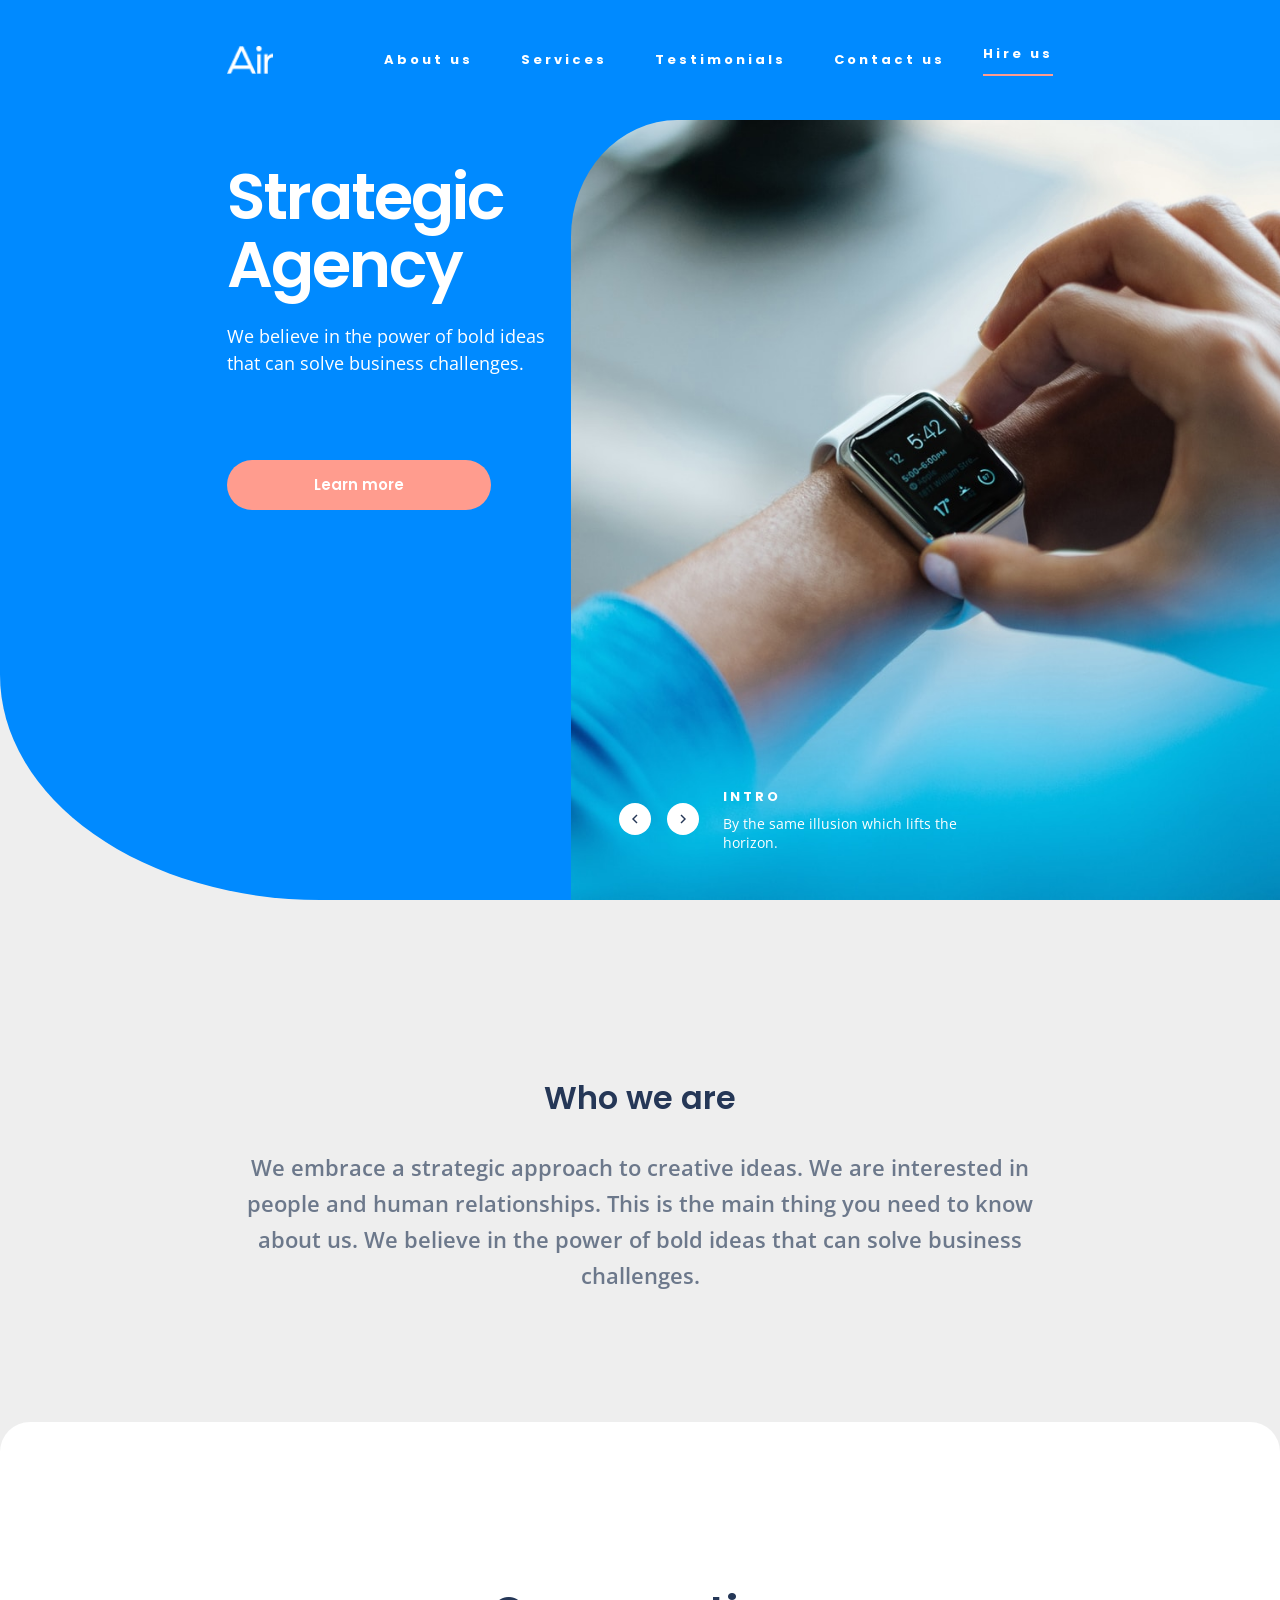
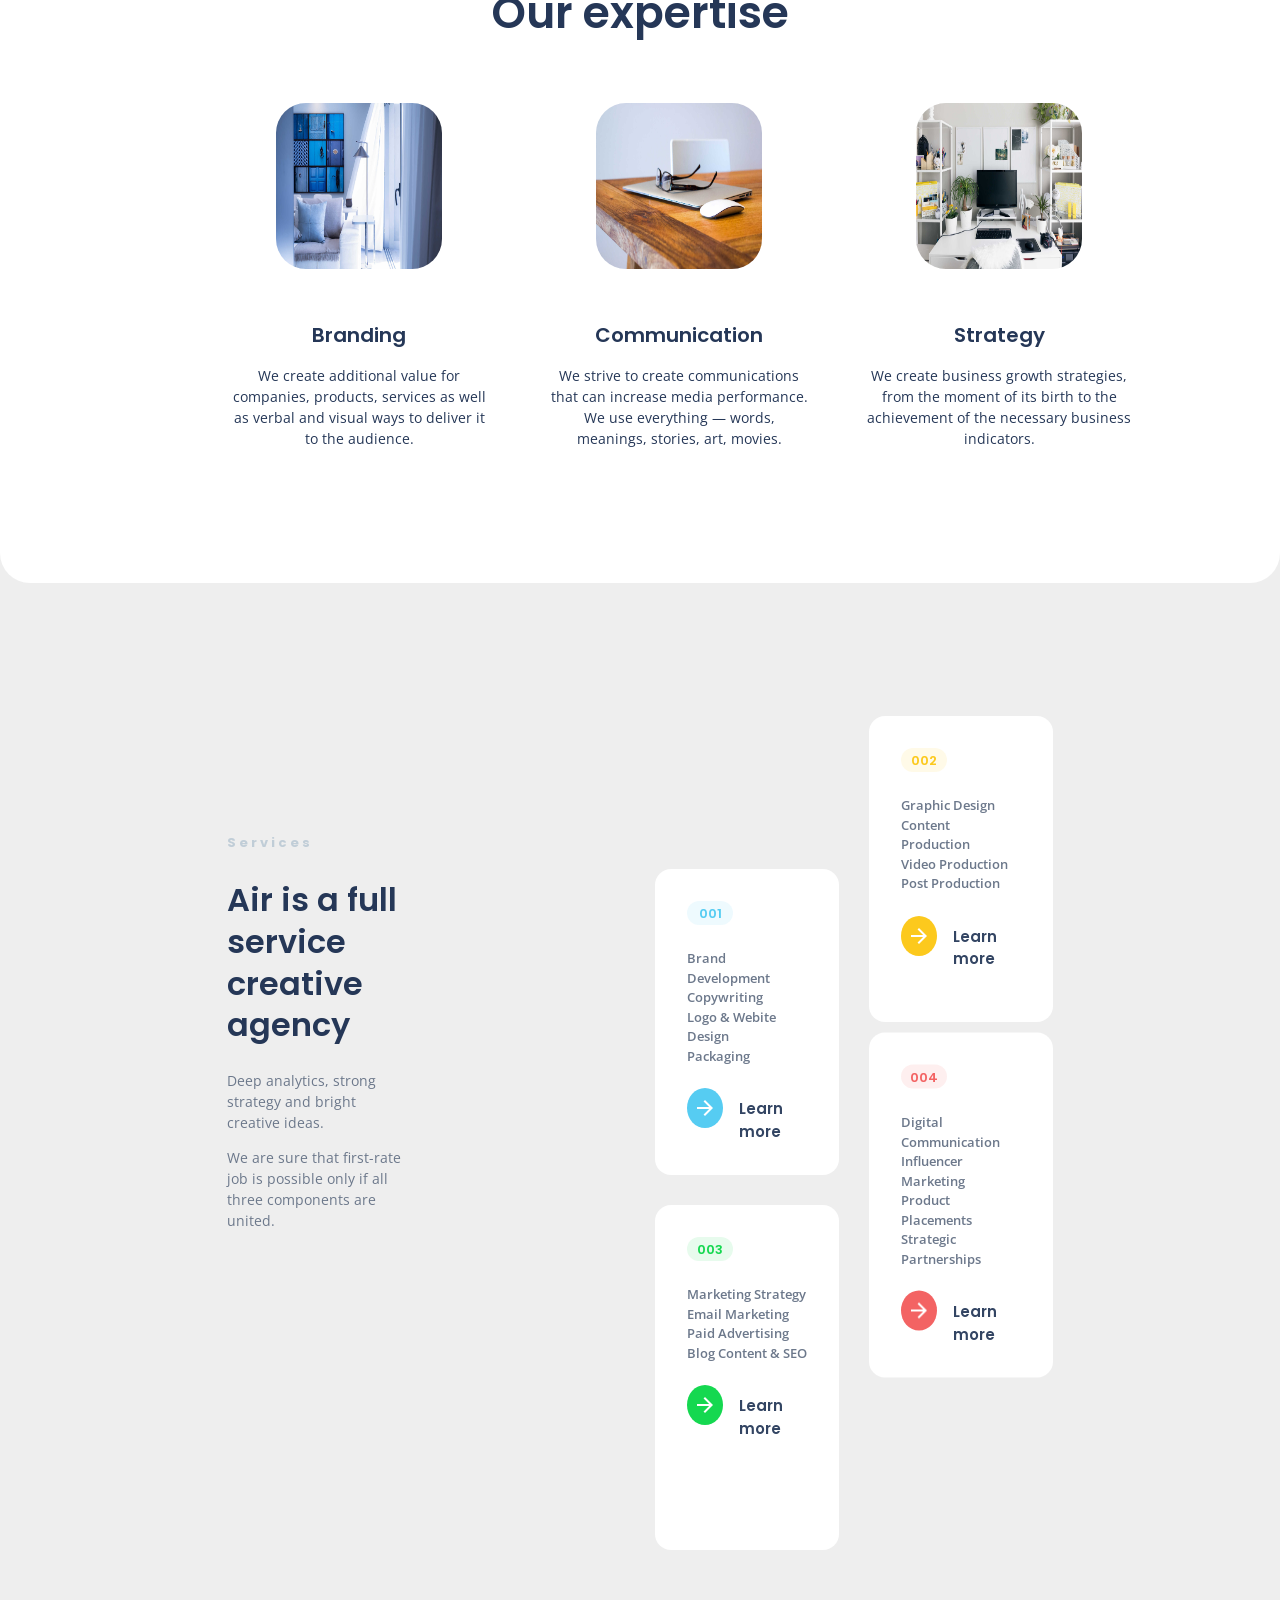
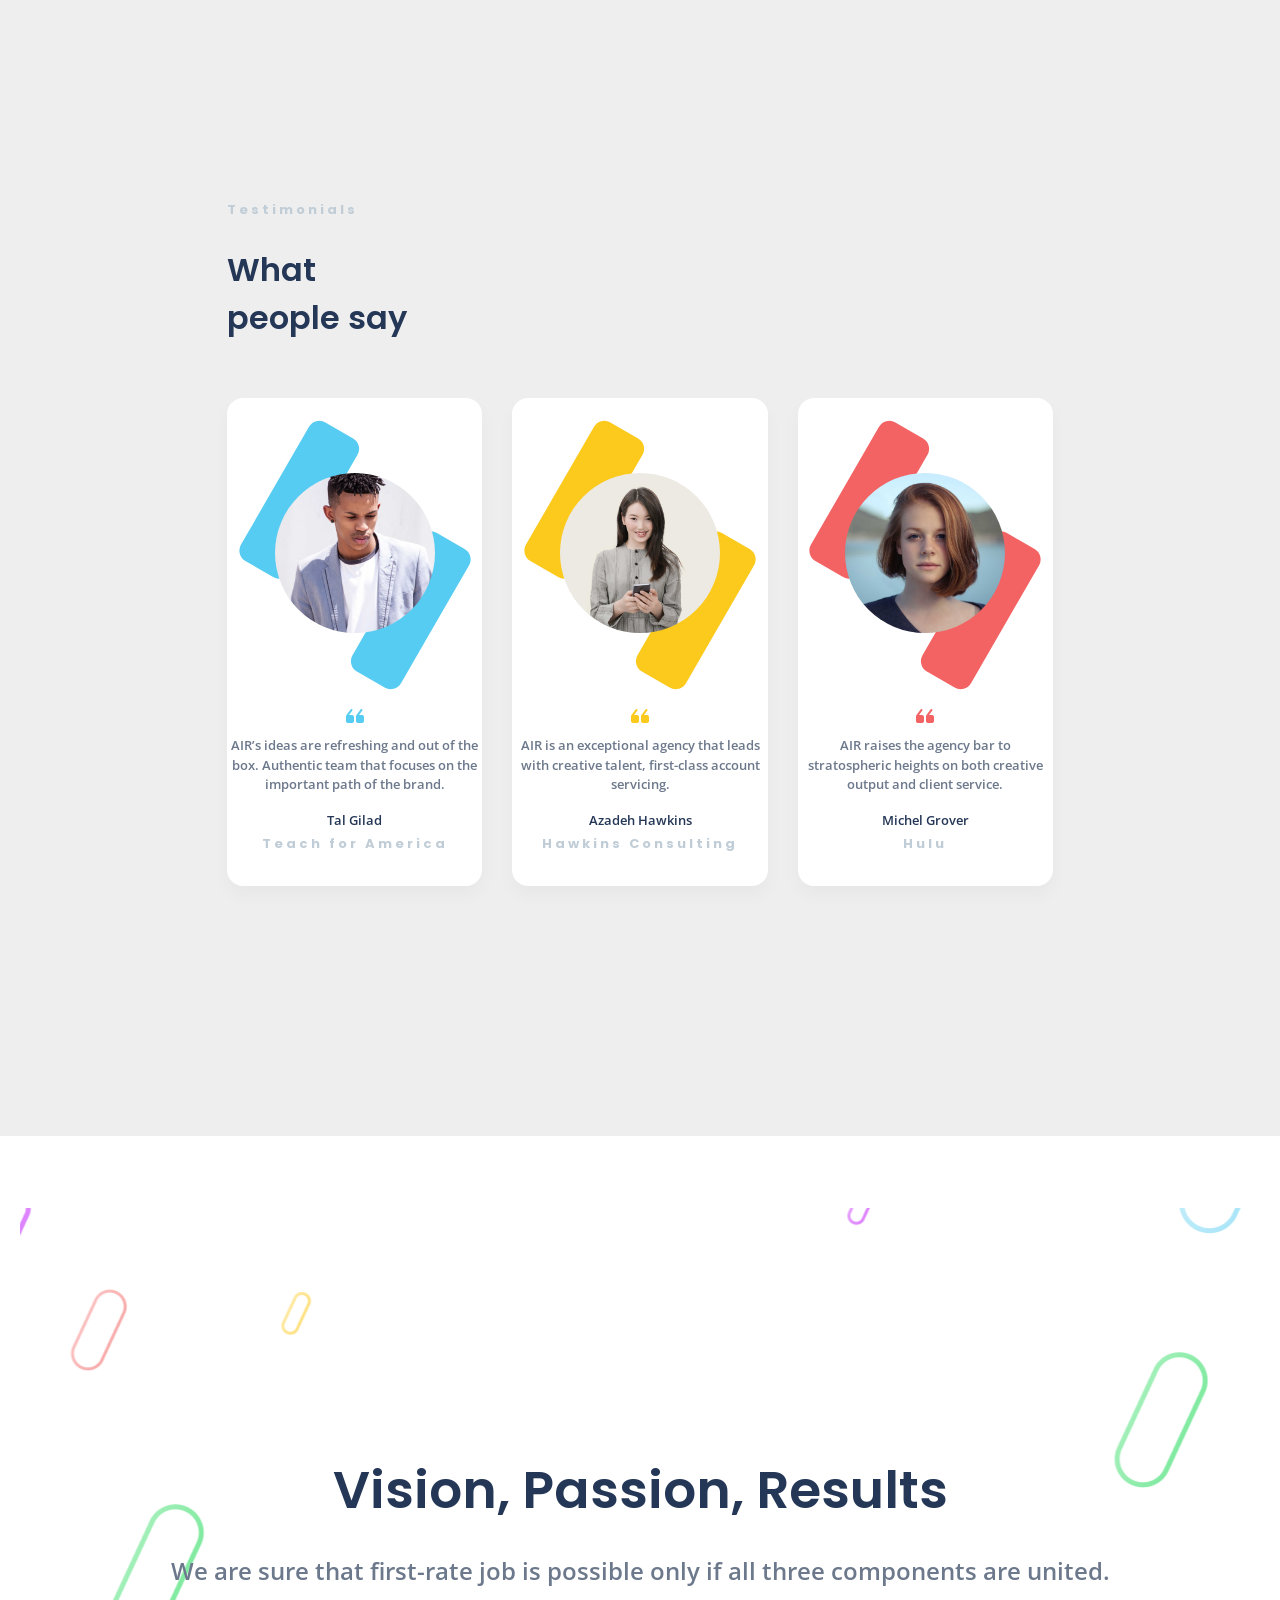
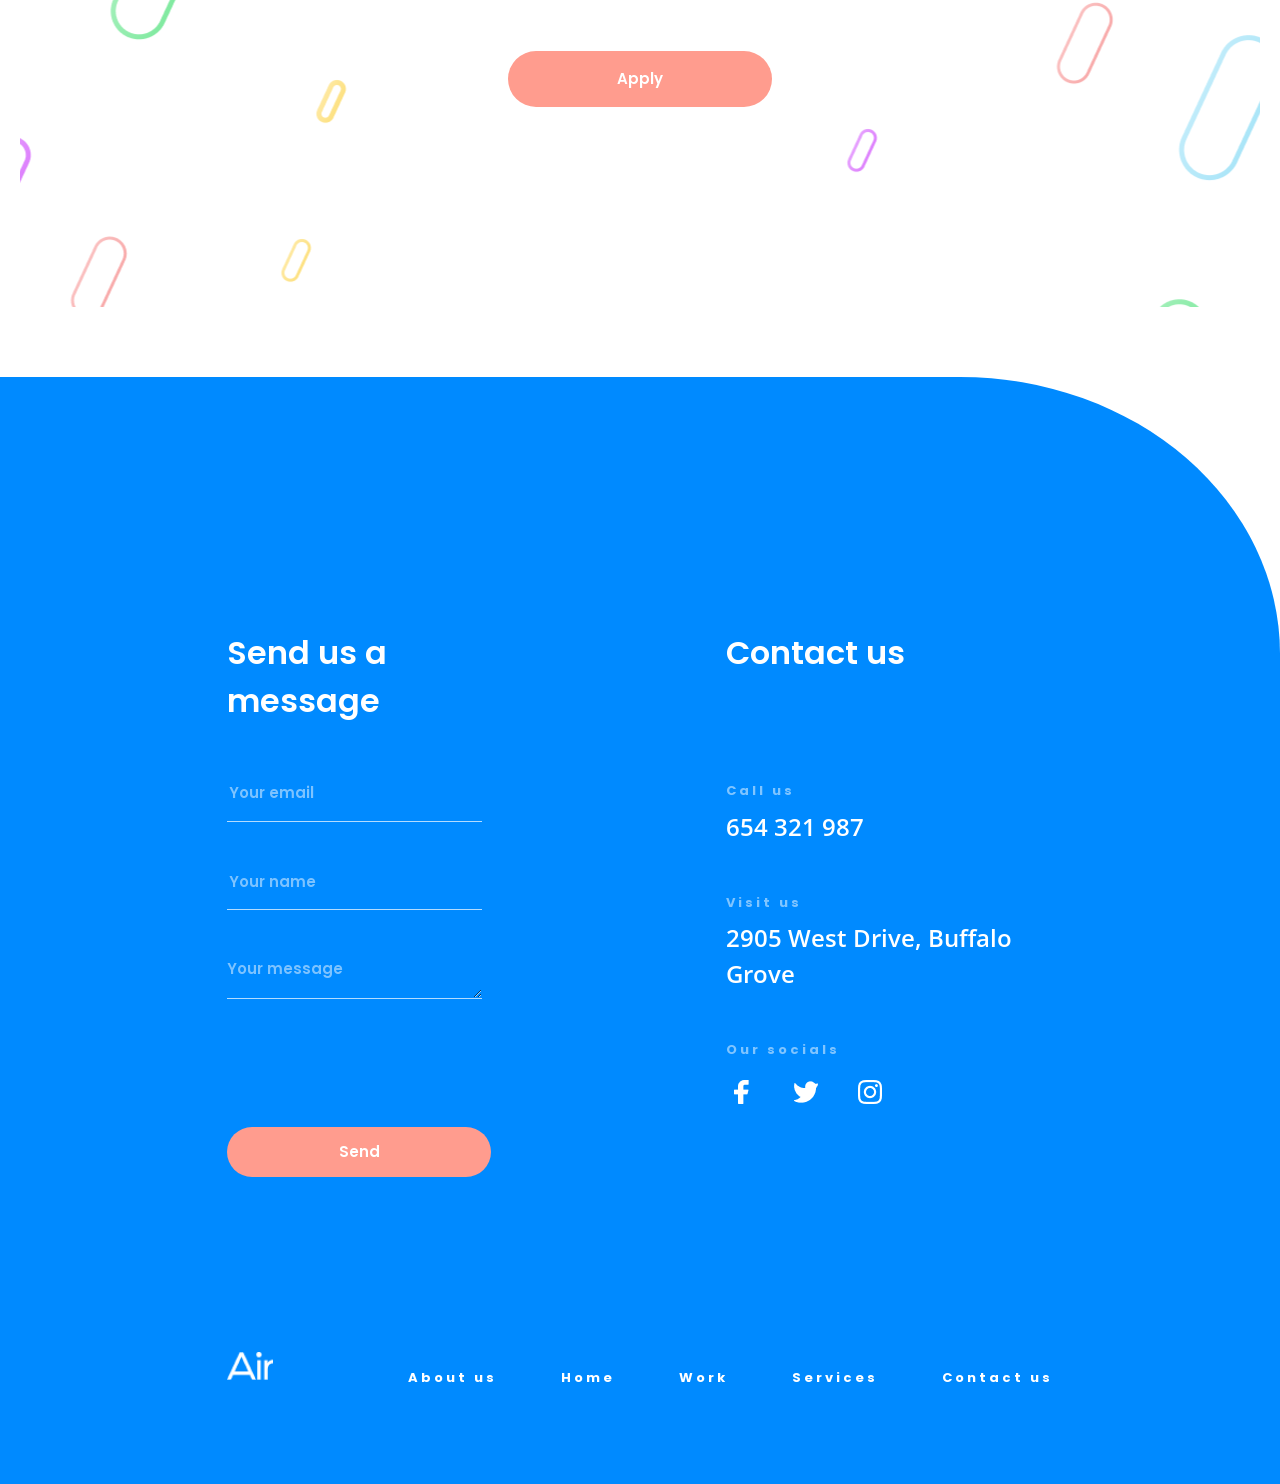
<file: index.html>
<!doctype html><html lang="en"><head><meta charset="utf-8"><meta name="viewport" content="width=device-width, initial-scale=1.0"><title>Air</title><link rel="stylesheet" href="index.94e17244.css"><link type="image/x-icon" href="Air.595997d7.png" rel="icon shortcut"><link type="image/x-icon" href="Air.595997d7.png" rel="icon"></head><body class="blue-mode mode"> <script src="index.11cfbc3c.js"></script> <header class="header" id="header"> <div class="header__background"></div> <div class="header__top-bar"> <div class="header__top-bar--logo-menu"> <div class="header__top-bar--logo-menu--logo"></div> <a href="#header-menu"><div class="header__top-bar--logo-menu--icon"></div></a> </div> <nav class="header__top-bar--nav"> <ul class="header__top-bar--nav--list"> <li> <a href="#who-we-are" class="header__top-bar--nav--item heading">About us</a> </li> <li> <a href="#services" class="header__top-bar--nav--item heading">Services</a> </li> <li> <a href="#reviews" class="header__top-bar--nav--item heading">Testimonials</a> </li> <li> <a href="#contacts" class="header__top-bar--nav--item heading">Contact us</a> </li> </ul> </nav> <div class="header__top-bar--hire"><a href="#contacts" class="header__top-bar--hire--link heading">Hire us</a></div> </div> <div class="header__main"> <div class="header__main--top"> <div class="header__main--top--wrap"> <h1 class="header__main--top--wrap--title title">Strategic Agency</h1> <div class="description-text header__main--top--wrap--description">We believe in the power of bold ideas that can solve business challenges.</div> <button class="button button__learn-more header__main--top--wrap--button" onclick="document.location='#who-we-are'">Learn more</button> </div> </div> <div class="header__main--slider"> <div class="header__main--slider--wrap"> <div class="header__main--slider--wrap--nav"> <button class="slider__button" id="button--back"> <img src="arrow-left.c1d84808.png" alt="arrow-back"> </button> <button class="slider__button" id="button--forward"> <img src="arrow-right.e8375c6f.png" alt="arrow-forward"> </button> </div> <div class="header__main--slider--wrap--text"> <div class="header__main--slider--wrap--text--title heading">Intro</div> <div class="header__main--slider--wrap--text--description">By the same illusion which lifts the horizon.</div> </div> </div> </div> </div> </header> <aside class="header-menu" id="header-menu"> <div class="header-menu__bar"> <a href="#header"><div class="header-menu__bar--logo"></div></a> <a href="#header"><div class="header-menu__bar--cross"></div></a> </div> <nav class="header-menu__nav"> <ul class="header-menu__nav--list"> <li> <a href="#who-we-are" class="header-menu__nav--item title">About us</a> </li> <li> <a href="#services" class="header-menu__nav--item title">Services</a> </li> <li> <a href="#reviews" class="header-menu__nav--item title">Testimonials</a> </li> <li> <a href="#contacts" class="header-menu__nav--item title">Contact us</a> </li> </ul> </nav> </aside> <page class="page"> <section class="who-we-are" id="who-we-are"> <h2 class="title who-we-are__title">Who we are</h2> <div class="description-text who-we-are__description">We embrace a strategic approach to creative ideas. We are interested in people and human relationships. This is the main thing you need to know about us. We believe in the power of bold ideas that can solve business challenges.</div> </section> <section class="our-expertise" id="expertise"> <h2 class="our-expertise__title title">Our expertise</h2> <div class="our-expertise__e-cards"> <div class="e-card"> <img src="what-we-do-1.24138591.jpg" class="e-card__photo" alt="branding-photo"> <h3 class="e-card__title title">Branding</h3> <div class="description-text e-card__description">We create additional value for companies, products, services as well as verbal and visual ways to deliver it to the audience.</div> </div> <div class="e-card"> <img src="what-we-do-2.1d7cc63c.jpg" class="e-card__photo" alt="communication-photo"> <h3 class="e-card__title title">Communication</h3> <div class="description-text e-card__description">We strive to create communications that can increase media performance. We use everything — words, meanings, stories, art, movies. </div> </div> <div class="e-card"> <img src="what-we-do-3.9783c755.jpg" class="e-card__photo" alt="strategy-photo"> <h3 class="e-card__title title">Strategy</h3> <div class="description-text e-card__description">We create business growth strategies, from the moment of its birth to the achievement of the necessary business indicators.</div> </div> </div> </section> <section class="services" id="services"> <div class="services__intro"> <div class="heading services__intro--heading">Services</div> <h2 class="services__intro--title title">Air is a full service creative agency</h2> <div class="description-text services__intro--description"> <p>Deep analytics, strong strategy and bright creative ideas.</p> <p>We are sure that first-rate job is possible only if all three components are united.</p> </div> </div> <div class="services__s-cards"> <div class="services__s-cards--wrap"> <div class="s-card"> <div class="s-card__block"> <div class="heading s-card__block--number">001</div> </div> <div class="description-text s-card__text"> <p>Brand Development</p> <p>Copywriting</p> <p>Logo & Webite Design</p> <p>Packaging</p> </div> <a href="#expertise"> <div class="s-card__button"> <button class="s-card__button--arrow" onclick="document.location='#expertise'"> <img src="arrow_forward.47502b1f.png" class="s-card__button--arrow--icon" alt="arrow-forward"> </button> <div class="description-text s-card__button--text">Learn more</div> </div> </a> </div> <div class="s-card"> <div class="s-card__block"> <div class="heading s-card__block--number">002</div> </div> <div class="description-text s-card__text"> <p>Graphic Design</p> <p>Сontent Production</p> <p>Video Production</p> <p>Post Production</p> </div> <a href="#expertise"> <div class="s-card__button"> <button class="s-card__button--arrow" onclick="document.location='#expertise'"> <img src="arrow_forward.47502b1f.png" class="s-card__button--arrow--icon" alt="arrow-forward"> </button> <div class="description-text s-card__button--text">Learn more</div> </div> </a> </div> <div class="s-card"> <div class="s-card__block"> <div class="heading s-card__block--number">003</div> </div> <div class="description-text s-card__text"> <p>Marketing Strategy</p> <p>Email Marketing</p> <p>Paid Advertising</p> <p>Blog Content & SEO</p> </div> <a href="#expertise"> <div class="s-card__button"> <button class="s-card__button--arrow" onclick="document.location='#expertise'"> <img src="arrow_forward.47502b1f.png" class="s-card__button--arrow--icon" alt="arrow-forward"> </button> <div class="description-text s-card__button--text">Learn more</div> </div> </a> </div> <div class="s-card"> <div class="s-card__block"> <div class="heading s-card__block--number">004</div> </div> <div class="description-text s-card__text"> <p>Digital Communication</p> <p>Influencer Marketing</p> <p>Product Placements</p> <p>Strategic Partnerships</p> </div> <a href="#expertise"> <div class="s-card__button"> <button class="s-card__button--arrow" onclick="document.location='#expertise'"> <img src="arrow_forward.47502b1f.png" class="s-card__button--arrow--icon" alt="arrow-forward"> </button> <div class="description-text s-card__button--text">Learn more</div> </div> </a> </div> </div> </div> </section> <section class="reviews" id="reviews"> <div class="reviews__intro"> <div class="heading reviews__intro--heading">Testimonials</div> <h2 class="reviews__intro--title title">What people say</h2> </div> <div class="reviews__r-cards"> <div class="r-card"> <div class="r-card__wrap"> <div class="r-card__wrap--photo r-card__wrap--photo--1"> <div class="r-card__wrap--photo--circle"> <img src="testimonial-ava-1.732d6a71.jpg" class="r-card__wrap--photo--circle--people" alt="people-1"> </div> </div> <div class="r-card__wrap--quote"></div> <div class="description-text r-card__wrap--text">AIR’s ideas are refreshing and out of the box. Authentic team that focuses on the important path of the brand.</div> <div class="heading r-card__wrap--name">Tal Gilad</div> <div class="heading r-card__wrap--company">Teach for America</div> </div> </div> <div class="r-card"> <div class="r-card__wrap"> <div class="r-card__wrap--photo r-card__wrap--photo--2"> <div class="r-card__wrap--photo--circle"> <img src="testimonial-ava-2.328c3de5.jpg" class="r-card__wrap--photo--circle--people" alt="people-2"> </div> </div> <div class="r-card__wrap--quote"></div> <div class="description-text r-card__wrap--text">AIR is an exceptional agency that leads with creative talent, first-class account servicing.</div> <div class="heading r-card__wrap--name">Azadeh Hawkins</div> <div class="heading r-card__wrap--company">Hawkins Consulting</div> </div> </div> <div class="r-card"> <div class="r-card__wrap"> <div class="r-card__wrap--photo r-card__wrap--photo--3"> <div class="r-card__wrap--photo--circle"> <img src="testimonial-ava-3.4a73fb65.jpg" class="r-card__wrap--photo--circle--people" alt="people-3"> </div> </div> <div class="r-card__wrap--quote"></div> <div class="description-text r-card__wrap--text">AIR raises the agency bar to stratospheric heights on both creative output and client service.</div> <div class="heading r-card__wrap--name">Michel Grover</div> <div class="heading r-card__wrap--company">Hulu</div> </div> </div> </div> </section> <section class="ending"> <div class="ending__wrap"> <h2 class="ending__title title">Vision, Passion, Results</h2> <div class="description-text ending__text">We are sure that first-rate job is possible only if all three components are united.</div> <button class="button button__apply" onclick="document.location='#contacts'">Apply</button> </div> </section> </page> <footer class="footer" id="contacts"> <div class="footer__wrap"> <div class="message"> <h3 class="message__title title">Send us a message</h3> <form class="message__form" onsubmit="this.reset(); return false;"> <input type="email" id="email" class="message__form--email" placeholder="Your email" required> <input type="text" id="username" class="message__form--name" placeholder="Your name" required> <textarea name="message" id="message" class="message__form--message" placeholder="Your message" required></textarea> <button class="button button__send">Send</button> </form> </div> <div class="contact"> <h3 class="contact__title title">Contact us</h3> <div class="contact__call"> <div class="contact__call--text grey-text">Call us</div> <div class="contact__call--number description-text"><a href="tel:+654321987">654 321 987</a></div> </div> <div class="contact__location"> <div class="contact__location--text grey-text">Visit us</div> <div class="contact__location--address description-text"><a href="https://maps.app.goo.gl/NZVxy6JRigi8Zqpb8" target="_blank">2905 West Drive, Buffalo Grove</a></div> </div> <div class="contact__socials"> <div class="contact__socials--text grey-text">Our socials</div> <div class="contact__socials--icons"> <a href="https://www.facebook.com" target="_blank"><div class="icon icon--facebook"></div></a> <a href="https://x.com" target="_blank"><div class="icon icon--twitter"></div></a> <a href="https://www.instagram.com" target="_blank"><div class="icon icon--inst"></div></a> </div> </div> </div> <div class="footer-bar"> <a href="#header"><div class="footer-bar__logo"></div></a> <nav class="footer-bar__nav"> <ul class="footer-bar__nav--list"> <li> <a href="#who-we-are" class="footer-bar__nav--item heading">About us</a> </li> <li> <a href="#header" class="footer-bar__nav--item heading">Home</a> </li> <li> <a href="#expertise" class="footer-bar__nav--item heading">Work</a> </li> <li> <a href="#services" class="footer-bar__nav--item heading">Services</a> </li> <li> <a href="#contacts" class="footer-bar__nav--item heading">Contact us</a> </li> </ul> </nav> </div> </div> </footer> </body></html>
</file>
<file: index.94e17244.css>
@import "https://fonts.googleapis.com/css2?family=Open+Sans:ital,wght@0,300..800;1,300..800&family=Poppins:ital,wght@0,100;0,200;0,300;0,400;0,500;0,600;0,700;0,800;0,900;1,100;1,200;1,300;1,400;1,500;1,600;1,700;1,800;1,900&family=Roboto:ital,wght@0,100;0,300;0,400;0,500;0,700;0,900;1,100;1,300;1,400;1,500;1,700;1,900&display=swap";@font-face{font-family:Roboto,Arial,Helvetica,sans-serif;src:url(Roboto-Regular-webfont.55e67705.woff)format("woff");font-weight:400;font-style:normal}.grey-text{letter-spacing:3px;color:#6c788b;font-family:Poppins;font-size:13px;font-weight:700;line-height:19.5px}.description-text{color:#fff;font-family:Open Sans,sans-serif;font-size:24px;font-weight:600;line-height:36px}.heading{letter-spacing:3px;color:#c0cdd7;font-family:Poppins,sans-serif;font-size:13px;font-weight:700;line-height:19.5px}.title{color:#253757;font-family:Poppins;font-size:32px;font-weight:600;line-height:41.6px}.header{color:#fff;padding:0;background-color:#2c2c2c;border-radius:0 0 30px 30px;height:100%;margin:0;padding-inline:20px}@media (width>=640px){.header{padding-inline:40px}}@media (width>=1024px){.header{padding-inline:54px}}@media (width>=1280px){.header{padding-inline:227px}}@media (width>=2560px){.header{padding-inline:707px}}.header__top-bar{justify-content:space-between;align-items:center;height:68px;display:flex}@media (width>=1024px){.header__top-bar{height:120px}}.header__top-bar--logo-menu{align-items:center;gap:32px;display:flex}.header__top-bar--logo-menu--logo{background-image:url(Air.595997d7.png);background-repeat:no-repeat;background-size:cover;width:46px;height:28px}.header__top-bar--logo-menu--icon{background-image:url(Menu.66f801b3.png);background-position:100%;background-size:cover;width:24px;height:24px}@media (width>=1024px){.header__top-bar--logo-menu--icon{display:none}}.header__top-bar--nav{display:none}.header__top-bar--nav--list{flex-direction:row;gap:48px;list-style:none;display:flex}.header__top-bar--nav--item{color:#fff}@media (width>=1024px){.header__top-bar--nav{display:block}}.header__top-bar--hire{border-bottom:2px solid #2060f6;height:30px}.header__top-bar--hire--link{color:#fff}.header__main{--columns:2;grid-template-columns:repeat(var(--columns),1fr);column-gap:20px;display:grid}@media (width>=640px){.header__main{--columns:6;column-gap:30px}}@media (width>=1024px){.header__main{--columns:12;column-gap:20px}}@media (width>=1280px){.header__main{column-gap:30px}}.header__main--top{grid-column:span 2}@media (width>=640px){.header__main--top{grid-column:span 6}}@media (width>=1024px){.header__main--top{grid-column:span 5}}@media (width>=1280px){.header__main--top{grid-column:span 4}}.header__main--top--wrap{--columns2:2;grid-template-columns:repeat(var(--columns2),1fr);column-gap:20px;display:grid}@media (width>=640px){.header__main--top--wrap{--columns2:6;column-gap:30px}}@media (width>=1024px){.header__main--top--wrap{--columns2:5;column-gap:20px}}@media (width>=1280px){.header__main--top--wrap{--columns2:4;column-gap:30px}}.header__main--top--wrap--title{color:#fff;letter-spacing:-2px;grid-column:span 2;margin-bottom:32px;font-size:52px;line-height:62.4px}@media (width>=640px){.header__main--top--wrap--title{grid-column:span 6;margin-bottom:24px;font-size:64px;line-height:68px}}@media (width>=1024px){.header__main--top--wrap--title{grid-column:span 5;margin-bottom:24px}}@media (width>=1280px){.header__main--top--wrap--title{grid-column:span 4}}.header__main--top--wrap--description{grid-column:span 2;margin-bottom:72px;font-size:18px;font-weight:400;line-height:27px}@media (width>=640px){.header__main--top--wrap--description{grid-column:1/4;margin-bottom:56px}}@media (width>=1024px){.header__main--top--wrap--description{grid-column:1/5;margin-bottom:83px}}@media (width>=1280px){.header__main--top--wrap--description{grid-column:span 4}}.header__main--top--wrap--button{grid-column:span 2}@media (width>=640px){.header__main--top--wrap--button{grid-column:1/3}}@media (width>=1024px){.header__main--top--wrap--button{width:264px}}@media (width>=1280px){.header__main--top--wrap--button{grid-column:1/3}}.header__main--slider{margin-top:48px;background-image:url(slider-img-1.2c12cbc4.jpeg);background-position:50%;background-size:cover;border-radius:30px;grid-column:span 2;height:390px;margin-inline:-20px;position:relative}@media (width>=640px){.header__main--slider{margin-inline:-40px}}@media (width>=1024px){.header__main--slider{margin-inline:-54px}}@media (width>=1280px){.header__main--slider{margin-inline:-227px}}@media (width>=2560px){.header__main--slider{margin-inline:-707px}}@media (width>=640px){.header__main--slider{grid-column:span 6;margin-top:148px}}@media (width>=1024px){.header__main--slider{border-radius:30px 0;grid-column:-6/-1;height:calc(100vh - 120px);margin-top:0}}@media (width>=1280px){.header__main--slider{grid-column:-5/-1}}.header__main--slider--wrap{position:absolute;bottom:24px;left:20px}@media (width>=640px){.header__main--slider--wrap{bottom:32px;left:40px}}@media (width>=1024px){.header__main--slider--wrap{flex-direction:row;align-items:center;gap:24px;display:flex;bottom:48px;left:78px}}@media (width>=1280px){.header__main--slider--wrap{left:48px}}.header__main--slider--wrap--nav{flex-direction:row;gap:16px;display:flex}.header__main--slider--wrap--nav .slider__button{background-color:#fff;border:none;border-radius:50%;justify-content:center;align-items:center;width:32px;height:32px;display:flex}.header__main--slider--wrap--nav .slider__button .button__icon--back,.header__main--slider--wrap--nav .slider__button .button__icon--forward{z-index:10;width:18px;height:18px}.header__main--slider--wrap--text{width:280px;margin-top:16px;padding-right:20px}@media (width>=640px){.header__main--slider--wrap--text{padding-right:40px}}@media (width>=1024px){.header__main--slider--wrap--text{width:264px;margin-top:0;padding-right:54px}}@media (width>=1280px){.header__main--slider--wrap--text{padding-right:227px}}@media (width>=2560px){.header__main--slider--wrap--text{padding-right:707px}}.header__main--slider--wrap--text--title{color:#fff;text-transform:uppercase;margin-bottom:8px}.header__main--slider--wrap--text--description{font-family:Open Sans,sans-serif;font-size:14px;font-weight:400}.header-menu{pointer-events:none;opacity:0;background-color:#2c2c2c;height:100%;padding-inline:20px;position:fixed;top:0;left:0;right:0}@media (width>=640px){.header-menu{padding-inline:40px}}@media (width>=1024px){.header-menu{padding-inline:54px}}@media (width>=1280px){.header-menu{padding-inline:227px}}@media (width>=2560px){.header-menu{padding-inline:707px}}.header-menu__bar{justify-content:space-between;align-items:center;height:68px;display:flex}@media (width>=1024px){.header-menu__bar{height:120px}}.header-menu__bar--logo{background-image:url(Air.595997d7.png);background-repeat:no-repeat;background-size:cover;width:46px;height:28px}.header-menu__bar--cross{background-image:url(cross.0be2ad75.png);background-repeat:no-repeat;background-size:cover;width:32px;height:32px}.header-menu__nav{margin-top:80px}.header-menu__nav--list{flex-direction:column;gap:48px;padding:0;list-style:none;display:flex}.header-menu__nav--item{color:#fff;line-height:48px;transition:text-decoration .3s}.header-menu__nav--item:hover{text-decoration:underline}.header-menu:target{opacity:1;pointer-events:all}@media (width>=1024px){.header-menu{display:none}}.who-we-are{text-align:center;flex-direction:column;justify-content:center;height:100vh;padding-inline:20px;display:flex}@media (width>=640px){.who-we-are{padding-inline:40px}}@media (width>=1024px){.who-we-are{padding-inline:54px}}@media (width>=1280px){.who-we-are{padding-inline:227px}}@media (width>=2560px){.who-we-are{padding-inline:707px}}@media (width>=1024px){.who-we-are{height:504px}}.who-we-are__title{line-height:48px}.who-we-are__description{color:#6c788b;font-size:22px;line-height:33px}@media (width>=640px){.who-we-are__description{font-style:24px;line-height:36px}}.our-expertise{background-color:#fff;border-radius:30px;padding:72px 0;padding-inline:20px}@media (width>=640px){.our-expertise{padding:128px 0}}@media (width>=1024px){.our-expertise{padding:128px 0 134px}}@media (width>=640px){.our-expertise{padding-inline:40px}}@media (width>=1024px){.our-expertise{padding-inline:54px}}@media (width>=1280px){.our-expertise{padding-inline:227px}}@media (width>=2560px){.our-expertise{padding-inline:707px}}.our-expertise__title{text-align:center;margin-bottom:56px;font-size:44px;line-height:52.8px}@media (width>=640px){.our-expertise__title{margin-bottom:64px}}.our-expertise__e-cards{flex-direction:column;gap:56px;display:flex}@media (width>=1024px){.our-expertise__e-cards{flex-direction:row;justify-content:space-between}}.our-expertise__e-cards .e-card{text-align:center;flex-direction:column;justify-content:center;align-items:center;transition:transform .3s;display:flex}.our-expertise__e-cards .e-card__photo{border-radius:30px;width:166px;height:166px;margin-bottom:32px}.our-expertise__e-cards .e-card__title{margin-bottom:16px;font-size:20px;line-height:28px}.our-expertise__e-cards .e-card__description{color:#253757;font-size:14px;font-weight:400;line-height:21px}@media (width>=640px){.our-expertise__e-cards .e-card__description{width:362px}}@media (width>=1024px){.our-expertise__e-cards .e-card__description{width:214px}}@media (width>=1280px){.our-expertise__e-cards .e-card__description{width:264px}}.our-expertise__e-cards .e-card:hover{transform:scale(1.1)}.services{padding:120px 0;padding-inline:20px}@media (width>=640px){.services{--columns:2;grid-template-columns:repeat(var(--columns),1fr);column-gap:20px;padding:148px 0;display:grid}}@media (width>=640px) and (width>=640px){.services{--columns:6;column-gap:30px}}@media (width>=640px) and (width>=1024px){.services{--columns:12;column-gap:20px}}@media (width>=640px) and (width>=1280px){.services{column-gap:30px}}@media (width>=1024px){.services{padding:250px 0}}@media (width>=640px){.services{padding-inline:40px}}@media (width>=1024px){.services{padding-inline:54px}}@media (width>=1280px){.services{padding-inline:227px}}@media (width>=2560px){.services{padding-inline:707px}}@media (width>=640px){.services__intro{grid-column:1/3}}@media (width>=1024px){.services__intro{grid-column:1/4}}.services__intro--title{margin-bottom:24px}.services__intro--description{color:#6c788b;margin-bottom:48px;font-size:14px;font-weight:400;line-height:21px}@media (width>=640px){.services__intro--description{margin-bottom:56px}.services__s-cards{grid-column:span 6}}@media (width>=1024px){.services__s-cards{grid-column:-7/-1;margin-top:36px}}.services__s-cards--wrap{flex-direction:column;gap:24px;width:100%;display:flex}@media (width>=640px){.services__s-cards--wrap{grid-template-columns:repeat 2,1fr;gap:30px;display:grid}}@media (width>=640px) and (width>=1024px){.services__s-cards--wrap{gap:20px}}@media (width>=640px) and (width>=1280px){.services__s-cards--wrap{gap:30px}}@media (width>=640px){.services__s-cards--wrap .s-card:nth-child(odd){grid-column:1;transition:transform .3s}.services__s-cards--wrap .s-card:nth-child(odd):hover{transform:scale(1.1)}.services__s-cards--wrap .s-card:nth-child(2n){grid-column:2;transition:transform .3s;transform:translateY(-50%)}.services__s-cards--wrap .s-card:nth-child(2n):hover{transform:translateY(-50%)scale(1.1)}}.services__s-cards--wrap .s-card{background-color:#fff;border-radius:16px;padding:32px}.services__s-cards--wrap .s-card__block{width:46px;height:24px;opacity:.1px;background-color:#eee;border-radius:23px;justify-content:center;align-items:center;display:flex}.services__s-cards--wrap .s-card__block--number{letter-spacing:0;color:#2060f6;font-weight:600}.services__s-cards--wrap .s-card__text{color:#6c788b;margin-top:24px;font-size:13px;line-height:19.5px}.services__s-cards--wrap .s-card__text p{margin:0;padding:0}.services__s-cards--wrap .s-card__button{flex-direction:row;gap:16px;margin-top:32px;display:flex}.services__s-cards--wrap .s-card__button--arrow{background-color:#2060f6;border:none;border-radius:50%;justify-content:center;align-items:center;width:40px;height:40px;display:flex;transform:translateY(-25%)}.services__s-cards--wrap .s-card__button--arrow--icon{width:24px;height:24px}.services__s-cards--wrap .s-card__button--text{color:#334563;font-family:Poppins,sans-serif;font-size:15px;font-weight:600;line-height:22.5px}.reviews{--columns:2;grid-template-columns:repeat(var(--columns),1fr);padding-inline:20px;column-gap:20px;padding-bottom:120px;display:grid}@media (width>=640px){.reviews{padding-inline:40px}}@media (width>=1024px){.reviews{padding-inline:54px}}@media (width>=1280px){.reviews{padding-inline:227px}}@media (width>=2560px){.reviews{padding-inline:707px}}@media (width>=640px){.reviews{--columns:6;column-gap:30px}}@media (width>=1024px){.reviews{--columns:12;column-gap:20px}}@media (width>=1280px){.reviews{column-gap:30px}}@media (width>=640px){.reviews{padding-bottom:148px}}@media (width>=1024px){.reviews{padding-bottom:250px}}@media (width>=640px){.reviews__intro{grid-column:span 3}}.reviews__intro--title{margin-bottom:56px;line-height:48px}.reviews__intro--heading{margin-bottom:16px}.reviews__r-cards{--columns:2;grid-column:span 2;grid-template-columns:repeat(var(--columns),1fr);gap:24px;display:grid}@media (width>=640px){.reviews__r-cards{grid-column:span 6}}@media (width>=1024px){.reviews__r-cards{grid-column:span 12}}@media (width>=640px){.reviews__r-cards{--columns:6;column-gap:30px}}@media (width>=1024px){.reviews__r-cards{--columns:12;column-gap:20px}}@media (width>=1280px){.reviews__r-cards{column-gap:30px}}.reviews__r-cards .r-card{grid-template-columns:span 6;background-color:#fff;border-radius:16px;flex-direction:column;grid-column:span 2;justify-content:center;align-items:center;transition:transform .3s;display:flex;box-shadow:0 9px 18px #25293108}@media (width>=640px){.reviews__r-cards .r-card{grid-column:span 6}}@media (width>=1024px){.reviews__r-cards .r-card{grid-column:span 4}}.reviews__r-cards .r-card__wrap{text-align:center;padding-top:32px;flex-direction:column;justify-content:center;align-items:center;padding-inline:42px;display:flex}@media (width>=640px){.reviews__r-cards .r-card__wrap{padding-inline:98px}}@media (width>=1024px){.reviews__r-cards .r-card__wrap{padding-inline:48px}}@media (width>=1280px){.reviews__r-cards .r-card__wrap{padding-inline:56px}}.reviews__r-cards .r-card__wrap--photo{justify-content:center;align-items:center;width:196px;height:196px;display:flex}@media (width>=640px){.reviews__r-cards .r-card__wrap--photo{width:250px;height:250px}}@media (width>=1024px){.reviews__r-cards .r-card__wrap--photo{width:197px;height:196px}}@media (width>=1280px){.reviews__r-cards .r-card__wrap--photo{width:250px;height:250px}}.reviews__r-cards .r-card__wrap--photo--circle--people{z-index:2;object-fit:cover;z-index:10;border-radius:50%;width:110px;height:110px;position:relative}@media (width>=640px){.reviews__r-cards .r-card__wrap--photo--circle--people{width:160px;height:160px}}@media (width>=1024px){.reviews__r-cards .r-card__wrap--photo--circle--people{width:110px;height:110px}}@media (width>=1280px){.reviews__r-cards .r-card__wrap--photo--circle--people{width:160px;height:160px}}.reviews__r-cards .r-card__wrap--photo:after,.reviews__r-cards .r-card__wrap--photo:before{content:" ";z-index:1;background-color:#2060f6;border-radius:12px;width:110px;height:45px;position:absolute}@media (width>=640px){.reviews__r-cards .r-card__wrap--photo:after,.reviews__r-cards .r-card__wrap--photo:before{width:160px;height:56px}}@media (width>=1024px){.reviews__r-cards .r-card__wrap--photo:after,.reviews__r-cards .r-card__wrap--photo:before{width:110px;height:45px}}@media (width>=1280px){.reviews__r-cards .r-card__wrap--photo:after,.reviews__r-cards .r-card__wrap--photo:before{width:160px;height:56px}}.reviews__r-cards .r-card__wrap--photo:before{transform-origin:100% 100%;transform:translateY(-50%)translate(25%)rotate(-60deg)}.reviews__r-cards .r-card__wrap--photo:after{transform-origin:0 0;transform:translateY(50%)translate(-25%)rotate(-60deg)}.reviews__r-cards .r-card__wrap--quote{background-image:url(quote-blue.b00cc9ca.png);width:24px;height:24px;margin-top:24px;margin-bottom:8px}.reviews__r-cards .r-card__wrap--text{color:#6c788b;margin-bottom:16px;font-size:13px;line-height:19.5px}.reviews__r-cards .r-card__wrap--name{letter-spacing:0;color:#253757;margin-bottom:4px;font-family:Open Sans;font-weight:600}.reviews__r-cards .r-card__wrap--company{margin-bottom:32px}.reviews__r-cards .r-card:hover{transform:scale(1.05)}.ending{padding-top:72px;padding-bottom:72px;background-color:#fff;margin-bottom:120px;padding-inline:20px}@media (width>=640px){.ending{margin-bottom:0;padding-top:63px;padding-bottom:168px}}@media (width>=1024px){.ending{padding-top:83px;padding-bottom:120px}}@media (width>=1280px){.ending{padding-top:72px;padding-bottom:72px}}.ending__wrap{text-align:center;background-color:#fff;background-image:url(Shapes.e235b751.png);background-position:50%;background-size:fill;flex-direction:column;align-items:center;height:100%;display:flex}@media (width>=640px){.ending__wrap{padding:200px 0}}.ending__wrap .ending__title{margin-bottom:24px;font-size:44px;line-height:52.8px}@media (width>=640px){.ending__wrap .ending__title{font-size:52px;line-height:62.4px}}@media (width>=1024px){.ending__wrap .ending__title{line-height:78px}}.ending__wrap .ending__text{color:#6c788b;margin-bottom:56px;font-size:22px;line-height:33px}@media (width>=640px){.ending__wrap .ending__text{margin-bottom:62px;font-size:24px;line-height:36px}}.ending__wrap .button__apply{width:100%;height:56px}@media (width>=640px){.ending__wrap .button__apply{width:264px}}.button{color:#fff;background-color:#2060f6;border:none;border-radius:8px;height:50px;font-family:Poppins,sans-serif;font-size:15px;font-weight:600;line-height:22.5px;transition:background-color .3s}.button:hover{background-color:#144ed4}@media (width>=640px){.footer{background-color:#fff}}.footer__wrap{--columns:2;grid-template-columns:repeat(var(--columns),1fr);padding-inline:20px;background-color:#2c2c2c;border-radius:30px 30px 0 0;column-gap:20px;padding-top:72px;display:grid}@media (width>=640px){.footer__wrap{padding-inline:40px}}@media (width>=1024px){.footer__wrap{padding-inline:54px}}@media (width>=1280px){.footer__wrap{padding-inline:227px}}@media (width>=2560px){.footer__wrap{padding-inline:707px}}@media (width>=640px){.footer__wrap{--columns:6;column-gap:30px}}@media (width>=1024px){.footer__wrap{--columns:12;column-gap:20px}}@media (width>=1280px){.footer__wrap{column-gap:30px}}@media (width>=640px){.footer__wrap{margin-top:-20px}}.footer__wrap .message{grid-column:span 2}@media (width>=640px){.footer__wrap .message{grid-column:span 4}}@media (width>=1024px){.footer__wrap .message{grid-column:1/5}}.footer__wrap .message__title{color:#fff;margin-bottom:48px}@media (width>=640px){.footer__wrap .message__title{margin-top:180px;margin-bottom:56px;line-height:48px}}.footer__wrap .message__form{flex-direction:column;justify-content:start;gap:40px;display:flex}@media (width>=640px){.footer__wrap .message__form{gap:48px}}.footer__wrap .message__form--email,.footer__wrap .message__form--name,.footer__wrap .message__form--message{color:#fff;background-color:#2c2c2c;border:none;border-bottom:1px solid #ffffffb3;outline:none;padding-bottom:16px;font-family:Poppins;font-size:15px;font-weight:600;line-height:22.5px}.footer__wrap .message__form--email:active,.footer__wrap .message__form--email:hover,.footer__wrap .message__form--name:active,.footer__wrap .message__form--name:hover,.footer__wrap .message__form--message:active,.footer__wrap .message__form--message:hover{border-bottom:2px solid #2060f6}.footer__wrap .message__form--message{height:40px;padding:0}.footer__wrap .message__form .button__send{margin-top:56px}@media (width>=640px){.footer__wrap .message__form .button__send{width:264px;margin-top:80px}}.footer__wrap .message__form--email::placeholder,.footer__wrap .message__form--name::placeholder,.footer__wrap .message__form--message::placeholder{opacity:.7}.footer__wrap .contact{flex-direction:column;grid-column:span 2;justify-content:start;gap:40px;margin-bottom:80px;display:flex}@media (width>=640px){.footer__wrap .contact{grid-column:span 6;gap:48px;margin-bottom:140px}}@media (width>=1024px){.footer__wrap .contact{grid-column:-6/-1}}.footer__wrap .contact__title{color:#fff;margin-top:80px;margin-bottom:48px;line-height:48px}@media (width>=640px){.footer__wrap .contact__title{margin-top:120px;margin-bottom:56px}}@media (width>=1024px){.footer__wrap .contact__title{margin-top:180px}}.footer__wrap .contact__call,.footer__wrap .contact__location{flex-direction:column;gap:8px;display:flex}.footer__wrap .contact__call--number a,.footer__wrap .contact__location--address a{transition:color .3s}.footer__wrap .contact__call--number a:hover,.footer__wrap .contact__location--address a:hover{color:#2060f6}.footer__wrap .contact__socials{flex-direction:column;gap:16px;display:flex}.footer__wrap .contact__socials--icons{flex-direction:row;gap:32px;display:flex}.footer__wrap .contact__socials--icons .icon{width:32px;height:32px}.footer__wrap .contact__socials--icons .icon--twitter,.footer__wrap .contact__socials--icons .icon--facebook,.footer__wrap .contact__socials--icons .icon--inst{background-size:cover}.footer__wrap .contact__socials--icons .icon--facebook{background-image:url(facebook-1.b2ee12f9.png);transition:background-image .3s}.footer__wrap .contact__socials--icons .icon--facebook:hover{background-image:url(facebook-2.d4947aef.png)}.footer__wrap .contact__socials--icons .icon--twitter{background-image:url(twitter-1.7a8441c4.png);transition:background-image .3s}.footer__wrap .contact__socials--icons .icon--twitter:hover{background-image:url(twitter-2.c77182e3.png)}.footer__wrap .contact__socials--icons .icon--inst{background-image:url(instagram-1.362880a1.png);transition:background-image .3s}.footer__wrap .contact__socials--icons .icon--inst:hover{background-image:url(instagram-2.eea8f0bd.png)}.footer__wrap .footer-bar{grid-column:span 2;margin-bottom:80px}@media (width>=640px){.footer__wrap .footer-bar{grid-column:span 6}}@media (width>=1024px){.footer__wrap .footer-bar{flex-direction:row;grid-column:span 12;justify-content:space-between;margin-top:104px;display:flex}}.footer__wrap .footer-bar__logo{background-image:url(Air.595997d7.png);background-size:cover;width:46px;height:28px;margin-bottom:48px}@media (width>=640px){.footer__wrap .footer-bar__logo{margin-bottom:24px}}.footer__wrap .footer-bar__nav--list{flex-direction:column;justify-content:start;gap:24px;padding:0;list-style:none;display:flex}@media (width>=640px){.footer__wrap .footer-bar__nav--list{flex-direction:row;gap:40px}}@media (width>=1024px){.footer__wrap .footer-bar__nav--list{gap:64px}}.footer__wrap .footer-bar__nav--item{color:#fff;white-space:nowrap;transition:text-decoration .3s}.footer__wrap .footer-bar__nav--item:hover{text-decoration:underline}.blue-mode .header{background-color:#008aff;border-radius:0 0 0 25%}.blue-mode .header__top-bar--hire{border-bottom:2px solid #ff9c8e}.blue-mode .header__main--slider{border-radius:15% 0 0}.blue-mode .header-menu{background-color:#008aff}.blue-mode .s-card:first-of-type .s-card__button--arrow{background-color:#56ccf2}.blue-mode .s-card:first-of-type .s-card__block{background-color:#56ccf21a}.blue-mode .s-card:first-of-type .s-card__block--number{color:#56ccf2}.blue-mode .s-card:nth-of-type(2) .s-card__button--arrow{background-color:#fcc91d}.blue-mode .s-card:nth-of-type(2) .s-card__block{background-color:#fcc91d1a}.blue-mode .s-card:nth-of-type(2) .s-card__block--number{color:#fcc91d}.blue-mode .s-card:nth-of-type(3) .s-card__button--arrow{background-color:#15d850}.blue-mode .s-card:nth-of-type(3) .s-card__block{background-color:#15d8501a}.blue-mode .s-card:nth-of-type(3) .s-card__block--number{color:#15d850}.blue-mode .s-card:nth-of-type(4) .s-card__button--arrow{background-color:#f36363}.blue-mode .s-card:nth-of-type(4) .s-card__block{background-color:#f363631a}.blue-mode .s-card:nth-of-type(4) .s-card__block--number{color:#f36363}.blue-mode .r-card:first-of-type .r-card__wrap--quote{background-image:url(quote-light-blue.7a77eccb.png)}.blue-mode .r-card:nth-of-type(2) .r-card__wrap--quote{background-image:url(quote-yellow.4415eb52.png)}.blue-mode .r-card:nth-of-type(3) .r-card__wrap--quote{background-image:url(quote-red.979019de.png)}.blue-mode .r-card__wrap--photo--1:after,.blue-mode .r-card__wrap--photo--1:before{background-color:#56ccf2}.blue-mode .r-card__wrap--photo--2:after,.blue-mode .r-card__wrap--photo--2:before{background-color:#fcc91d}.blue-mode .r-card__wrap--photo--3:after,.blue-mode .r-card__wrap--photo--3:before{background-color:#f36363}.blue-mode .ending__wrap{background-image:url(Shapes-2.e928f524.png)}.blue-mode .footer__wrap{background-color:#008aff;border-radius:0 150px 0 0}@media (width>=1024px){.blue-mode .footer__wrap{border-radius:0 25% 0 0}}.blue-mode .footer__wrap .message__form--email,.blue-mode .footer__wrap .message__form--name,.blue-mode .footer__wrap .message__form--message{background-color:#008aff}.blue-mode .footer__wrap .message__form--email::placeholder,.blue-mode .footer__wrap .message__form--name::placeholder,.blue-mode .footer__wrap .message__form--message::placeholder{color:#ffffffb3}.blue-mode .footer__wrap .message__form--email:hover,.blue-mode .footer__wrap .message__form--email:active,.blue-mode .footer__wrap .message__form--name:hover,.blue-mode .footer__wrap .message__form--name:active,.blue-mode .footer__wrap .message__form--message:hover,.blue-mode .footer__wrap .message__form--message:active{border-bottom:2px solid #fff}.blue-mode .footer__wrap .contact__socials--icons .icon--facebook,.blue-mode .footer__wrap .contact__socials--icons .icon--twitter,.blue-mode .footer__wrap .contact__socials--icons .icon--inst{transition:opacity .3s}.blue-mode .footer__wrap .contact__socials--icons .icon--facebook:hover,.blue-mode .footer__wrap .contact__socials--icons .icon--twitter:hover,.blue-mode .footer__wrap .contact__socials--icons .icon--inst:hover{opacity:.5}.blue-mode .footer__wrap .contact__socials--icons .icon--facebook{transition:background-image .3s}.blue-mode .footer__wrap .contact__socials--icons .icon--facebook:hover{background-image:url(facebook-1.b2ee12f9.png)}.blue-mode .footer__wrap .contact__socials--icons .icon--twitter{transition:background-image .3s}.blue-mode .footer__wrap .contact__socials--icons .icon--twitter:hover{background-image:url(twitter-1.7a8441c4.png)}.blue-mode .footer__wrap .contact__socials--icons .icon--inst{transition:background-image .3s}.blue-mode .footer__wrap .contact__socials--icons .icon--inst:hover{background-image:url(instagram-1.362880a1.png)}.blue-mode .button{background-color:#ff9c8e;border-radius:64px;transition:background-color .3s}.blue-mode .button:hover{background-color:#ff7e6c}.blue-mode .grey-text{color:#ffffff80}.blue-mode .description-text a{transition:opacity .3s}.blue-mode .description-text a:hover{color:#fff;opacity:.5}body{cursor:default;scroll-behavior:smooth;background-color:#eee;margin:0;padding:0;overflow-x:hidden}.page{padding-inline:20px}@media (width>=640px){.page{padding-inline:40px}}@media (width>=1024px){.page{padding-inline:54px}}@media (width>=1280px){.page{padding-inline:227px}}@media (width>=2560px){.page{padding-inline:707px}}a{color:#fff;text-decoration:none;transition:cursor .3s}a:hover{cursor:default}
/*# sourceMappingURL=index.94e17244.css.map */
</file>
